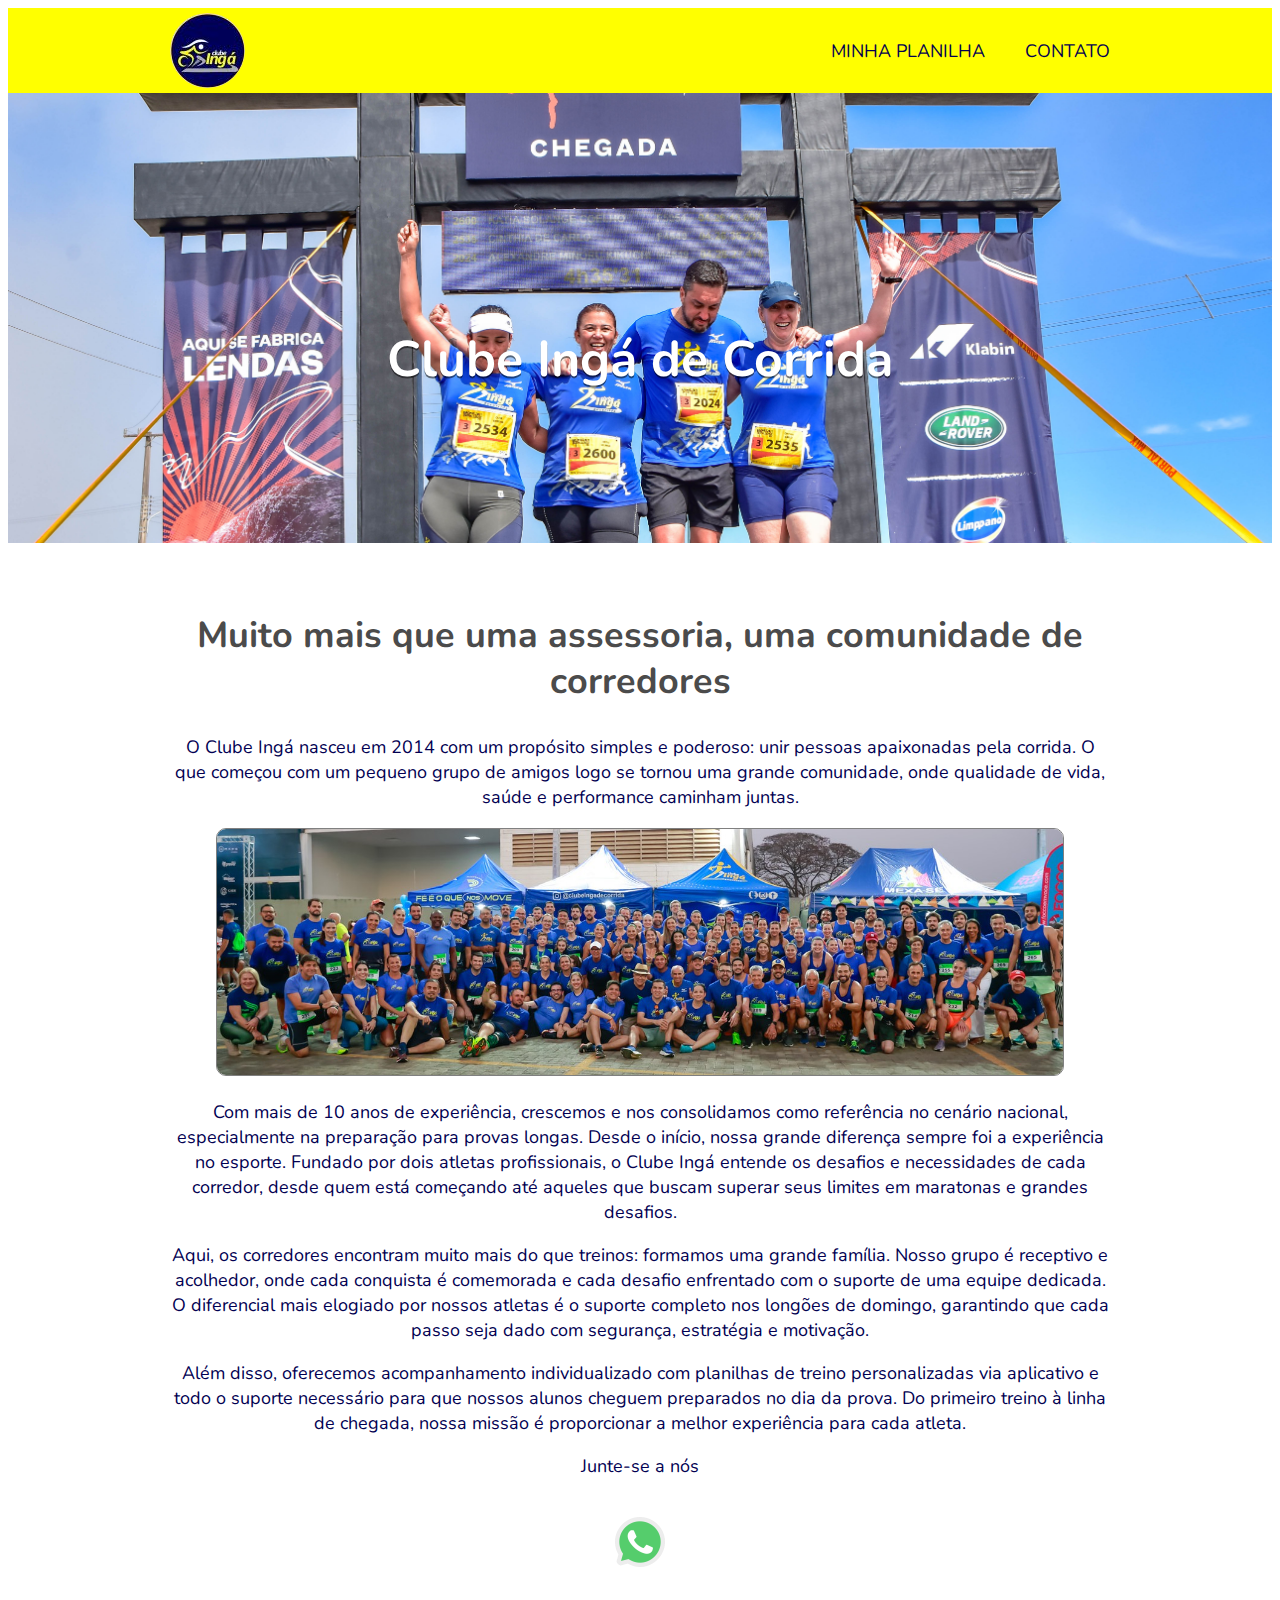
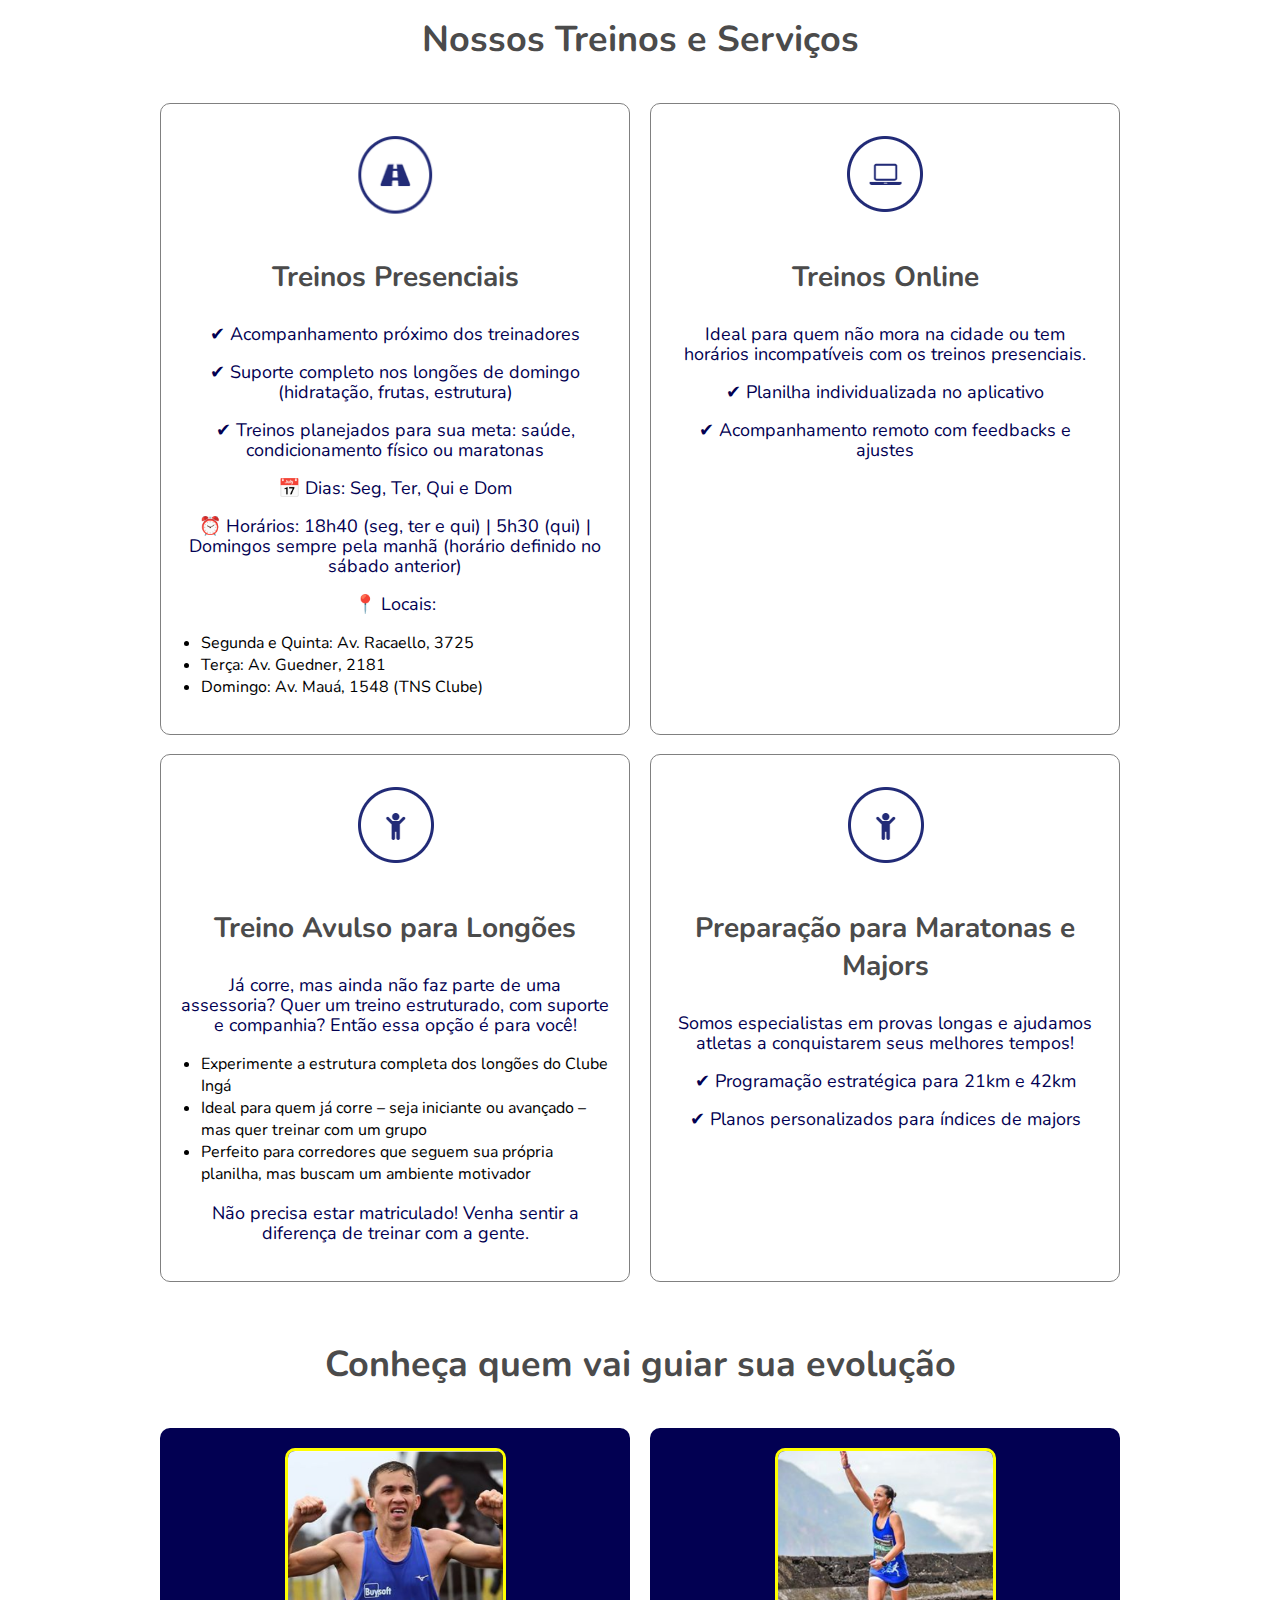
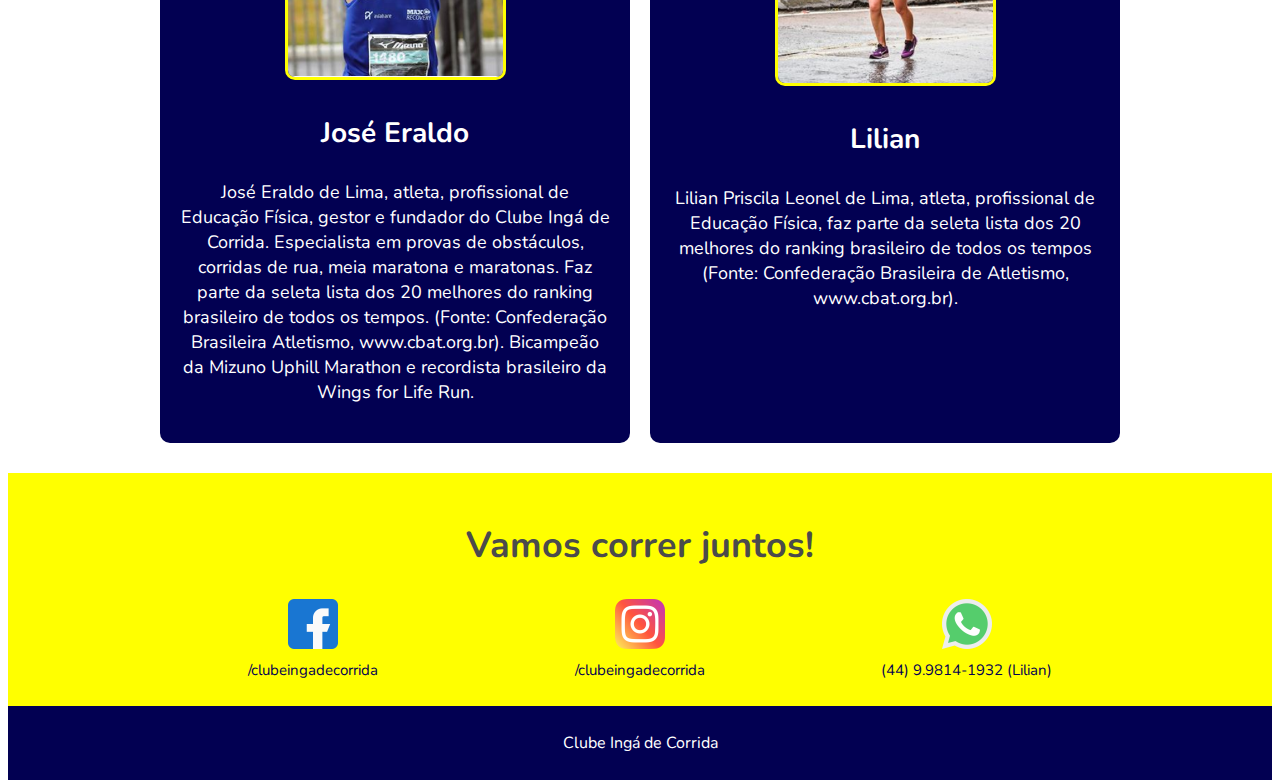
<file: index.html>
<!DOCTYPE html>
<html>
  <head>
    <meta charset="utf-8">
    <title>Clube Ingá de Corrida</title>
    <meta name="viewport" content="width=device-width, initial-scale=1.0">
    <link rel="stylesheet" href="./css/style.css">
  </head>
  <body>
    
    <!-- Cabeçalho da Página -->
    <header>
      <div class="container">
        <img src="./img/logo-clube-inga.jpg" id="home" alt="Clube Ingá de Corrida">
          <nav>        
            <ul>
              <li><a href="https://appsisrun.com.br/sisrun/login.xhtml" target="_blank">MINHA PLANILHA</a></li>
              <li><a href="https://api.whatsapp.com/send/?phone=5544998141932&text=Olá!+Eu+estou+super+afim+de+treinar+com+vocês+🏃&app_absent=0">CONTATO</a></li>
            </ul>
          </nav>
        </div>      
      </div>
    </header>

    <!-- Seção Inicial -->
    <section class="wrapper">
      <div class="container">
        <h2>Clube Ingá de Corrida<span></span></h2>
      </div>      
    </section>

    <!-- Seção Sobre -->
    <section class="about">
      <div class="container">
        <h2>Muito mais que uma assessoria, uma comunidade de corredores</h2>
        <p>
          O Clube Ingá nasceu em 2014 com um propósito simples e poderoso: unir pessoas apaixonadas pela corrida. O que começou
          com um pequeno grupo de amigos logo se tornou uma grande comunidade, onde qualidade de vida, saúde e performance
          caminham juntas.
        </p>
        <img src="./img/img_quem_somos.jpeg" alt="Atletas do Clube">
        <p>
          Com mais de 10 anos de experiência, crescemos e nos consolidamos como referência no cenário nacional, especialmente na
          preparação para provas longas. Desde o início, nossa grande diferença sempre foi a experiência no esporte. Fundado por
          dois atletas profissionais, o Clube Ingá entende os desafios e necessidades de cada corredor, desde quem está começando
          até aqueles que buscam superar seus limites em maratonas e grandes desafios.
        </p>
        <p>
          Aqui, os corredores encontram muito mais do que treinos: formamos uma grande família. Nosso grupo é receptivo e
          acolhedor, onde cada conquista é comemorada e cada desafio enfrentado com o suporte de uma equipe dedicada. O
          diferencial mais elogiado por nossos atletas é o suporte completo nos longões de domingo, garantindo que cada passo seja
          dado com segurança, estratégia e motivação.
        </p>
        <p>
          Além disso, oferecemos acompanhamento individualizado com planilhas de treino personalizadas via aplicativo e todo o
          suporte necessário para que nossos alunos cheguem preparados no dia da prova. Do primeiro treino à linha de chegada,
          nossa missão é proporcionar a melhor experiência para cada atleta.
        </p>
        <p>Junte-se a nós</p>
      </div>
      <div class="checkout">
        <a href="https://api.whatsapp.com/send/?phone=5544998141932&text=Olá!+Eu+estou+super+afim+de+treinar+com+vocês+🏃&app_absent=0">
          <img src="./img/contato-whatsapp.png" alt="WhatsApp Clube Ingá">
        </a>
      </div>
    </section>

    <!-- Seção Serviços -->
    <section class="services">
      <h2>Nossos Treinos e Serviços</h2>
      <div class="container">
        <div class="service">
          <img src="./img/icone-asfalto.png" alt="Treinos presenciais">
          <h3>Treinos Presenciais</h3>
          <p>✔ Acompanhamento próximo dos treinadores</p>
          <p>✔ Suporte completo nos longões de domingo (hidratação, frutas, estrutura)</p>
          <p>✔ Treinos planejados para sua meta: saúde, condicionamento físico ou maratonas</p>
          <p>📅 Dias: Seg, Ter, Qui e Dom</p>
          <p>⏰ Horários: 18h40 (seg, ter e qui) | 5h30 (qui) | Domingos sempre pela manhã (horário definido no sábado anterior)</p>
          <p>📍 Locais:</p>
          <ul>
            <li>Segunda e Quinta: Av. Racaello, 3725</li>
            <li>Terça: Av. Guedner, 2181</li>
            <li>Domingo: Av. Mauá, 1548 (TNS Clube)</li>
          </ul>        
        </div>
        <div class="service">
          <img src="./img/icone-online.png" alt="Treinos online">
          <h3>Treinos Online</h3>
          <p>Ideal para quem não mora na cidade ou tem horários incompatíveis com os treinos presenciais.</p>
          <p>✔ Planilha individualizada no aplicativo</p>
          <p>✔ Acompanhamento remoto com feedbacks e ajustes</p>
        </div>
        <div class="service">
          <img src="./img/icone-funcional.png" alt="Treino Avulso para Longões">
          <h3>Treino Avulso para Longões</h3>
          <p>Já corre, mas ainda não faz parte de uma assessoria? Quer um treino estruturado, com suporte e companhia? Então essa
          opção é para você!</p>
          <ul>
            <li>Experimente a estrutura completa dos longões do Clube Ingá</li>
            <li>Ideal para quem já corre – seja iniciante ou avançado – mas quer treinar com um grupo</li>
            <li>Perfeito para corredores que seguem sua própria planilha, mas buscam um ambiente motivador</li>
          </ul>
          <p>Não precisa estar matriculado! Venha sentir a diferença de treinar com a gente.</p>
        </div>
        <div class="service">
          <img src="./img/icone-funcional.png" alt="Preparação para Maratonas e Majors">
          <h3>Preparação para Maratonas e Majors</h3>
          <p>Somos especialistas em provas longas e ajudamos atletas a conquistarem seus melhores tempos!</p>
          <p>✔ Programação estratégica para 21km e 42km</p>
          <p>✔ Planos personalizados para índices de majors</p>
        </div>
      </div>
    </section>

    <!-- Seção Treinadores -->
    <section class="coaches">
      <h2>Conheça quem vai guiar sua evolução</h2>
      <div class="container">
        <div class="coach">
          <img src="./img/foto-eraldo.png" alt="José Eraldo de Lima">
          <h3>José Eraldo</h3>
          <p>
            José Eraldo de Lima, atleta, profissional de Educação Física, 
            gestor e fundador do Clube Ingá de Corrida. Especialista em 
            provas de obstáculos, corridas de rua, meia maratona e maratonas. 
            Faz parte da seleta lista dos 20 melhores do ranking brasileiro 
            de todos os tempos. (Fonte: Confederação Brasileira Atletismo, 
            www.cbat.org.br). Bicampeão da Mizuno Uphill Marathon e 
            recordista brasileiro da Wings for Life Run.
          </p>
        </div>
        <div class="coach">
          <img src="./img/foto-lilian.png" alt="Lilian de Lima">
          <h3>Lilian</h3>
          <p>
            Lilian Priscila Leonel de Lima, atleta, profissional de 
            Educação Física, faz parte da seleta lista dos 20 melhores do ranking 
            brasileiro de todos os tempos (Fonte: Confederação Brasileira de 
            Atletismo, www.cbat.org.br).
          </p>
        </div>
      </div>
    </section>

    <!-- Seção Contato -->
    <section class="contact">
      <h2>Vamos correr juntos!</h2>
      <div class="container">
        <div class="social">
          <img src="./img/contato-facebook.png" alt="Facebook Clube Ingá">
          <p><a href="https://www.facebook.com/clubeingadecorrida">/clubeingadecorrida</a></p>
        </div>
        <div class="social">
          <img src="./img/contato-instagram.png" alt="Instagram Clube Ingá">
          <p><a href="https://www.instagram.com/clubeingadecorrida/">/clubeingadecorrida</a></p>
        </div>
        <div class="social">
          <img src="./img/contato-whatsapp.png" alt="WhatsApp Clube Ingá">
          <p><a href="https://api.whatsapp.com/send/?phone=5544998141932&text=Olá!+Eu+estou+super+afim+de+treinar+com+vocês+🏃&app_absent=0">(44) 9.9814-1932 (Lilian)</a></p>
        </div>
      </div>
    </section>

    <!-- Rodapé -->
    <footer>
      <p>Clube Ingá de Corrida</p>
    </footer>

  </body>
</html>
</file>
<file: css/style.css>
@import url('https://fonts.googleapis.com/css2?family=Asap&family=Nunito&display=swap');

html {
    /* a cada 1rem será considera 10px */
    font-size: 62.5%;
}

html, body {
    height: 100vh; /* Sem diferença */
    font-family: "Nunito", sans-serif;
}

body {
    font-size: 1.6rem;
}

h2 {
    color: rgb(75, 75, 75);
    font-size: 3.6rem;
    line-height: 4.6rem;
}

h3 {
    color: rgb(75, 75, 75);
    font-size: 2.8rem;
    line-height: 3.8rem;
}

/* ------------------------------
    Header and Navbar
------------------------------ */

header {
    background-color: yellow;
}

header .container {
    display: flex;
    align-items: center;
    justify-content: space-between;

    width: 95%;
    max-width: 980px;

    margin: auto;
}

header img {
    width: 75px;
    margin-left: 15px;
    padding: 5px;
    border-radius: 50%;    
}

header nav ul {
    display: flex;
}

header nav ul li {
    list-style: none;
}

header nav ul li a {
    text-decoration: none;
    color: #020052;
    font-size: 1.8rem;
    padding: 2.0rem;
}

header nav ul li a:hover {
    background: rgba(255, 255, 255, 0.50);
}

/* ------------------------------
    Section: wrapper
------------------------------ */

section.wrapper {    
    height: 50vh;
    background-image: url("../img/img_background.jpg");
    background-size: cover;
    background-position: center center;
    background-repeat: no-repeat;
}

section.wrapper .container {
    position: absolute;
    top: 40%;
    left: 50%;
    transform: translate(-50%, -50%);
}

section.wrapper .container h2 {
    padding: 0;
    margin: 0;
    color: white;
    text-shadow: 0 2px 0 rgba(0, 0, 0, 0.5);
    font-size: 5.0rem;
}

span:before {
    content: '';
    animation: animate infinite 8s;
}

/* ------------------------------
    Section: about
------------------------------ */

section.about {    
    width: 95%;
    max-width: 980px;
    display: flex;
    flex-direction: column;    
    margin: auto;
    padding-top: 20px;    
}

section.about img {
    width: 90%;
    border-radius: 10px;
    border: 1px solid;
    border-color: gray;
    margin: auto;
}

section.about .container {
    padding: 20px;
    text-align: center;
}

section.about .container p {
    color: #020052;
    font-size: 1.8rem;
    line-height: 2.5rem;
}

section.about .checkout {
    margin: auto;
}

section.about .checkout img {
    width: 50px;
    border: 0px;
    display: block;
}

/* ------------------------------
    Section: services
------------------------------ */

section.services {
    width: 95%;
    max-width: 980px;    
    margin: auto;
    padding-top: 20px;    
}

section.services h2 {
    text-align: center;    
}

section.services .container {
    display: flex;
    flex-wrap: wrap;
}

section.services .container .service {
    flex: 1 1 calc(50% - 2%);
    box-sizing: border-box;
}

section.services .container .service {
    width: 100%;
    padding: 20px;
    text-align: center;
    border: 1px solid;
    border-color: gray;
    border-radius: 10px;
    margin: 1%;    
}

section.services .container .service p {
    color: #020052;
    font-size: 1.8rem;
    line-height: 2.0rem;    
}

section.services .container .service ul {
    text-align: left;padding-left: 20px;
}

section.services .container .service ul li {
    list-style: disc;    
}

/* ------------------------------
    Section: coaches
------------------------------ */

section.coaches {
    width: 95%;
    max-width: 980px;
    margin: auto;
    padding-top: 20px;
}

section.coaches h2 {
    text-align: center;
}

section.coaches .coach h3 {
    color: white;
}

section.coaches .container {
    display: flex;
}

section.coaches .container .coach {
    width: 100%;
    padding: 20px;
    text-align: center;
    margin: 10px;
    background-color: #020052;
    border-radius: 10px;
}

section.coaches .container .coach p {
    color: white;
    font-size: 1.8rem;
    line-height: 2.5rem;
}

section.coaches .container img {
    width: 50%;
    border-radius: 10px;
    border: 3px solid;
    border-color: yellow
}

/* ------------------------------
    Section: contact
------------------------------ */

section.contact {    
    margin-top: 20px;
    padding-top: 20px;
    background-color: yellow;
}

section.contact h2 {
    text-align: center;
}

section.contact .container {
    width: 90%;
    max-width: 980px;
    display: flex;
    margin: auto;
}

section.contact .container .social {    
    width: 100%;
    padding: 0px 0px 20px 0px;
    text-align: center;
}

section.contact .container .social p {    
    font-size: 1.5rem;
    line-height: 0.15rem;
}

section.contact .container .social p a {
    color: #020052;
    text-decoration: none;
}

/* ------------------------------
    Footer
------------------------------ */

footer {    
    background-color: #020052;
    color:white;
    text-align: center;
    padding: 10px;
}

footer a {
    color:white;
    text-decoration: none;
}

/* ------------------------------
    Media Queries
------------------------------ */

@media (max-width: 768px) {
    
    html {
        font-size: 50%;
    }

    /* About */
    section.about {
        flex-direction: column;
        text-align: center;
    }

    section.about img {
        order: -1;
        margin: auto;
    }

    /* Coaches */
    section.coaches .container {
        flex-direction: column;
        align-items: center;
        padding: 40px;
    }

    section.brands .container .partners img {
        max-height: 50px
    }

}

@media (max-width: 630px) {
    
    section.services .container {
        flex-direction: column;
        align-items: center;
        padding: 40px;
    }   

}
</file>
